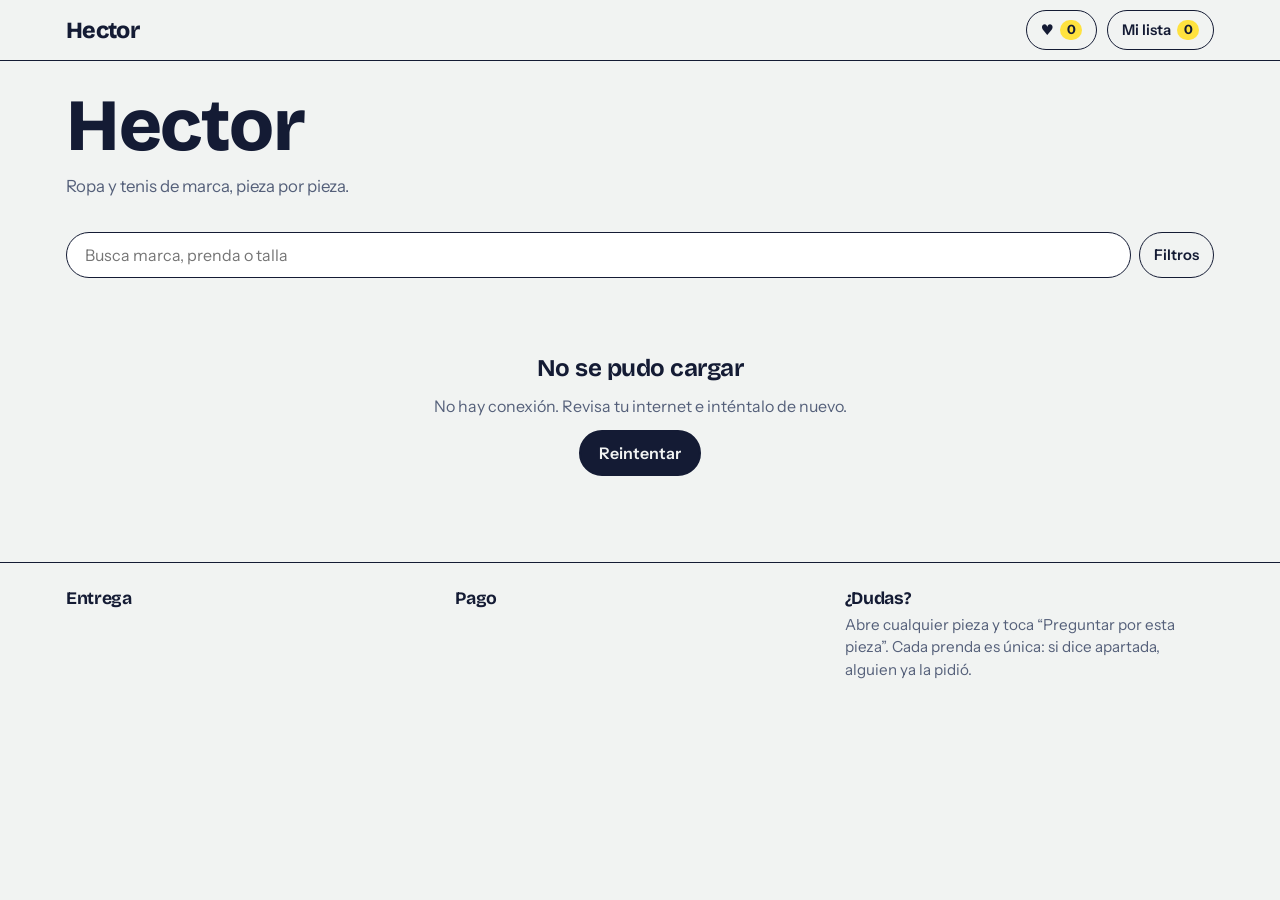
<file: index.html>
<!doctype html>
<html lang="es-MX">
<head>
<meta charset="utf-8">
<meta name="viewport" content="width=device-width, initial-scale=1, viewport-fit=cover">
<meta http-equiv="Content-Security-Policy" content="default-src 'none'; script-src 'self'; style-src 'self'; img-src 'self' data:; font-src 'self'; connect-src 'self' https://mnieoqxfezvmkvbpaouk.supabase.co; base-uri 'none'; form-action 'none'; manifest-src 'self'">
<meta name="referrer" content="no-referrer">
<meta name="robots" content="noindex, nofollow">
<meta name="theme-color" content="#F1F3F2" media="(prefers-color-scheme: light)">
<meta name="theme-color" content="#0F1428" media="(prefers-color-scheme: dark)">
<title>Hector · Catálogo</title>
<meta name="description" content="Ropa y tenis de marca, pieza por pieza. Revisa qué hay disponible y aparta por mensaje.">
<meta property="og:title" content="Hector · Catálogo">
<meta property="og:description" content="Ropa y tenis de marca, pieza por pieza.">
<link rel="icon" href="img/icono.svg" type="image/svg+xml">
<link rel="preload" href="fuentes/bricolage.woff2" as="font" type="font/woff2" crossorigin>
<link rel="stylesheet" href="css/estilos.css">
</head>
<body>
<div id="aviso-demo" class="aviso aviso--demo" hidden>Vista de muestra: estos productos son de ejemplo.</div>
<div id="aviso" class="aviso" hidden></div>

<header class="barra">
  <div class="barra__fila">
    <a class="marca" id="marca" href="./">Hector</a>
    <button class="pastilla" id="btn-favs" type="button" aria-pressed="false">♥ <span class="solo-lector">Ver solo favoritos</span><b id="n-favs">0</b></button>
    <button class="pastilla" id="btn-lista" type="button">Mi lista <b id="n-lista">0</b></button>
  </div>
</header>

<main class="contenedor">
  <section class="portada">
    <h1 id="titulo">Hector</h1>
    <p id="lema">Ropa y tenis de marca, pieza por pieza.</p>
    <p class="conteo" id="conteo" aria-live="polite">Cargando catálogo…</p>
  </section>

  <section class="filtros" aria-label="Buscar y filtrar">
    <div class="buscador">
      <label class="solo-lector" for="q">Buscar</label>
      <input id="q" type="search" placeholder="Busca marca, prenda o talla" autocomplete="off" maxlength="60">
      <button class="pastilla" id="btn-afinar" type="button" aria-expanded="false" aria-controls="afinar">Filtros</button>
    </div>
    <div class="chips" id="chips" role="group" aria-label="Categorías"></div>
    <div class="afinar" id="afinar" hidden>
      <label class="campo">Talla<select id="f-talla"></select></label>
      <label class="campo">Marca<select id="f-marca"></select></label>
      <label class="campo">Condición<select id="f-cond">
        <option value="">Todas</option><option value="nuevo">Nuevo</option><option value="seminuevo">Seminuevo</option><option value="usado">Usado</option>
      </select></label>
      <label class="campo">Ordenar<select id="f-orden">
        <option value="nuevo">Lo más nuevo</option><option value="menor">Precio: menor a mayor</option><option value="mayor">Precio: mayor a menor</option>
      </select></label>
    </div>
  </section>

  <section class="rejilla" id="rejilla" aria-label="Productos"></section>
</main>

<footer class="pie">
  <div class="contenedor pie__rejilla">
    <div><h2>Entrega</h2><p id="pie-entrega"></p></div>
    <div><h2>Pago</h2><p id="pie-pagos"></p></div>
    <div><h2>¿Dudas?</h2><p>Abre cualquier pieza y toca “Preguntar por esta pieza”. Cada prenda es única: si dice apartada, alguien ya la pidió.</p></div>
  </div>
</footer>

<dialog id="dlg-pieza" aria-labelledby="dlg-pieza-t">
  <div class="ventana__cabeza">
    <h2 id="dlg-pieza-t">Detalle</h2>
    <button class="btn btn--chico" id="btn-compartir" type="button">Compartir</button>
    <button class="cerrar" type="button" data-cerrar aria-label="Cerrar">✕</button>
  </div>
  <div class="ventana__cuerpo" id="pieza-cuerpo"></div>
</dialog>

<dialog id="dlg-lista" aria-labelledby="dlg-lista-t">
  <div class="ventana__cabeza">
    <h2 id="dlg-lista-t">Mi lista</h2>
    <button class="cerrar" type="button" data-cerrar aria-label="Cerrar">✕</button>
  </div>
  <div class="ventana__cuerpo" id="lista-cuerpo"></div>
</dialog>

<script src="js/config.js"></script>
<script src="js/base.js"></script>
<script src="js/catalogo.js"></script>
</body>
</html>
</file>
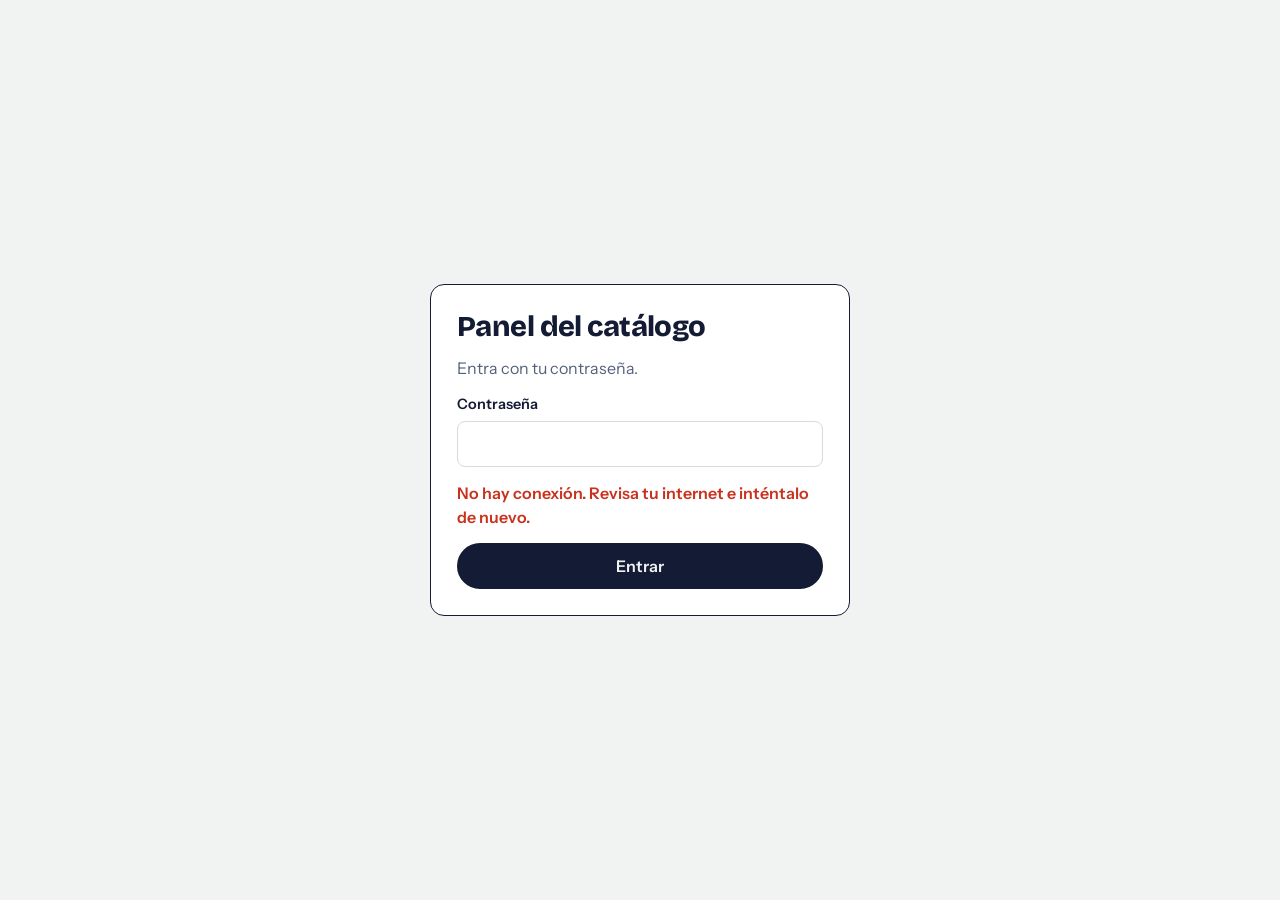
<file: admin.html>
<!doctype html>
<html lang="es-MX">
<head>
<meta charset="utf-8">
<meta name="viewport" content="width=device-width, initial-scale=1, viewport-fit=cover">
<meta http-equiv="Content-Security-Policy" content="default-src 'none'; script-src 'self'; style-src 'self'; img-src 'self' data: blob:; font-src 'self'; connect-src 'self' https://mnieoqxfezvmkvbpaouk.supabase.co; base-uri 'none'; form-action 'none'">
<meta name="referrer" content="no-referrer">
<meta name="robots" content="noindex, nofollow, noarchive">
<title>Panel · Catálogo</title>
<link rel="icon" href="img/icono.svg" type="image/svg+xml">
<link rel="stylesheet" href="css/estilos.css">
<link rel="stylesheet" href="css/admin.css">
</head>
<body class="panel">

<!-- Entrada -->
<main class="entrada" id="v-entrada" hidden>
  <form class="entrada__caja" id="f-entrada" autocomplete="off">
    <h1>Panel del catálogo</h1>
    <p id="entrada-ayuda">Entra con tu contraseña.</p>
    <label class="campo">Contraseña<input id="e-pass" type="password" autocomplete="current-password" maxlength="200" required></label>
    <p class="error" id="e-error" role="alert" hidden></p>
    <button class="btn btn--lleno btn--ancho" id="e-btn" type="submit">Entrar</button>
  </form>
</main>

<!-- Base sin instalar -->
<main class="entrada" id="v-instalar" hidden>
  <div class="entrada__caja">
    <h1>Falta activar la base de datos</h1>
    <p>El panel funciona en cuanto corras el archivo <b>instalar-base.sql</b> en Supabase: abre tu proyecto, entra a SQL Editor, pega todo el archivo y toca Run. Después recarga esta página.</p>
    <a class="btn btn--ancho" href="./">Ver el catálogo de muestra</a>
  </div>
</main>

<!-- Cambio obligatorio de contraseña -->
<main class="entrada" id="v-cambio" hidden>
  <form class="entrada__caja" id="f-cambio" autocomplete="off">
    <h1>Crea tu contraseña</h1>
    <p>La contraseña temporal solo sirve para esta primera entrada. Elige una de al menos 10 caracteres que no uses en otro lado.</p>
    <label class="campo">Contraseña temporal<input id="c-actual" type="password" autocomplete="current-password" maxlength="200" required></label>
    <label class="campo">Nueva contraseña<input id="c-nueva" type="password" autocomplete="new-password" minlength="10" maxlength="200" required></label>
    <label class="campo">Repite la nueva<input id="c-repite" type="password" autocomplete="new-password" minlength="10" maxlength="200" required></label>
    <p class="error" id="c-error" role="alert" hidden></p>
    <button class="btn btn--lleno btn--ancho" type="submit">Guardar contraseña</button>
  </form>
</main>

<!-- Panel -->
<div id="v-panel" hidden>
  <header class="barra">
    <div class="barra__fila">
      <span class="marca">Panel</span>
      <a class="pastilla" href="./" target="_blank" rel="noopener">Ver catálogo</a>
      <button class="pastilla" id="btn-salir" type="button">Salir</button>
    </div>
    <nav class="pestanas contenedor" aria-label="Secciones">
      <button type="button" data-pest="inventario" aria-pressed="true">Inventario</button>
      <button type="button" data-pest="ajustes" aria-pressed="false">Ajustes</button>
      <button type="button" data-pest="seguridad" aria-pressed="false">Seguridad</button>
    </nav>
  </header>

  <main class="contenedor">
    <section id="p-inventario">
      <div class="cifras" id="cifras"></div>
      <div class="herramientas">
        <button class="btn btn--sticker" id="btn-nuevo" type="button">Agregar producto</button>
        <input id="a-q" type="search" placeholder="Buscar en inventario" maxlength="60" aria-label="Buscar en inventario">
        <select id="a-estado" aria-label="Filtrar por estado">
          <option value="">Todos los estados</option><option value="disponible">Disponibles</option><option value="apartado">Apartados</option><option value="vendido">Vendidos</option><option value="oculto">Ocultos</option>
        </select>
      </div>
      <div id="inventario"></div>
    </section>

    <section id="p-ajustes" hidden>
      <form class="formulario" id="f-ajustes">
        <h2>Datos del catálogo</h2>
        <label class="campo">Nombre del catálogo<input id="j-nombre" maxlength="60" required></label>
        <label class="campo">Frase de portada<input id="j-lema" maxlength="140"></label>
        <label class="campo">Aviso en la parte de arriba<input id="j-aviso" maxlength="140"><small>Ejemplo: “Llegó paca nueva este sábado”. Déjalo vacío para quitarlo.</small></label>
        <h2>Contacto</h2>
        <label class="campo">WhatsApp<input id="j-whatsapp" inputmode="numeric" maxlength="15" placeholder="5213312345678"><small>Solo números, con lada de país. Si lo dejas vacío, tu número no aparece en ningún lado y el cliente copia el mensaje para mandarlo por Messenger.</small></label>
        <label class="campo">Enlace de Messenger<input id="j-messenger" type="url" maxlength="200" placeholder="https://m.me/tu.pagina"><small>Opcional. Se usa cuando no hay WhatsApp.</small></label>
        <h2>Entrega y pago</h2>
        <label class="campo">Entrega<textarea id="j-entrega" maxlength="300"></textarea></label>
        <label class="campo">Pago<textarea id="j-pagos" maxlength="300"></textarea></label>
        <button class="btn btn--lleno" type="submit">Guardar ajustes</button>
      </form>
    </section>

    <section id="p-seguridad" hidden>
      <form class="formulario" id="f-pass" autocomplete="off">
        <h2>Cambiar contraseña</h2>
        <label class="campo">Contraseña actual<input id="s-actual" type="password" autocomplete="current-password" maxlength="200" required></label>
        <label class="campo">Nueva contraseña<input id="s-nueva" type="password" autocomplete="new-password" minlength="10" maxlength="200" required></label>
        <label class="campo">Repite la nueva<input id="s-repite" type="password" autocomplete="new-password" minlength="10" maxlength="200" required></label>
        <button class="btn btn--lleno" type="submit">Cambiar contraseña</button>
        <p class="nota">Al cambiarla se cierran las demás sesiones abiertas. La sesión se cierra sola a los 30 minutos sin uso.</p>
      </form>
      <div class="formulario">
        <h2>Respaldo</h2>
        <p class="nota">Descarga la lista completa de productos (sin fotos) por si algún día la necesitas.</p>
        <button class="btn" id="btn-respaldo" type="button">Descargar respaldo</button>
      </div>
    </section>
  </main>
</div>

<!-- Editor de producto -->
<dialog id="dlg-editor" aria-labelledby="ed-titulo">
  <form id="f-editor" novalidate>
    <div class="ventana__cabeza">
      <h2 id="ed-titulo">Producto</h2>
      <button class="cerrar" type="button" id="ed-cerrar" aria-label="Cerrar">✕</button>
    </div>
    <div class="ventana__cuerpo">
      <div>
        <div class="campo">Fotos <small>Hasta 8. La primera es la portada. Se comprimen solas.</small></div>
        <div class="fotos" id="ed-fotos"></div>
        <input id="ed-archivo" type="file" accept="image/jpeg,image/png,image/webp" multiple hidden>
      </div>
      <label class="campo">Nombre<input id="ed-nombre" maxlength="120" required></label>
      <div class="dos">
        <label class="campo">Precio<input id="ed-precio" type="number" inputmode="decimal" min="0" max="999999" step="1" required></label>
        <label class="campo">Precio anterior<input id="ed-antes" type="number" inputmode="decimal" min="0" max="999999" step="1"><small>Opcional: muestra la rebaja.</small></label>
      </div>
      <div class="dos">
        <label class="campo">Categoría<input id="ed-categoria" list="lista-cats" maxlength="40" required></label>
        <label class="campo">Marca<input id="ed-marca" list="lista-marcas" maxlength="60"></label>
      </div>
      <div class="dos">
        <label class="campo">Talla<input id="ed-talla" maxlength="30"></label>
        <label class="campo">Condición<select id="ed-condicion"><option value="nuevo">Nuevo</option><option value="seminuevo">Seminuevo</option><option value="usado">Usado</option></select></label>
      </div>
      <label class="campo">Descripción<textarea id="ed-descripcion" maxlength="2000"></textarea></label>
      <div class="dos">
        <label class="campo">Estado<select id="ed-estado"><option value="disponible">Disponible</option><option value="apartado">Apartado</option><option value="vendido">Vendido</option><option value="oculto">Oculto (no sale en el catálogo)</option></select></label>
        <label class="marcar"><input id="ed-destacado" type="checkbox"> Mostrar primero en el catálogo</label>
      </div>
      <fieldset class="privado">
        <legend>Solo tú lo ves</legend>
        <div class="dos">
          <label class="campo">Lo que te costó<input id="ed-costo" type="number" inputmode="decimal" min="0" max="999999" step="1"></label>
          <label class="campo">Notas<input id="ed-notas" maxlength="1000" placeholder="Paca, quién la apartó…"></label>
        </div>
      </fieldset>
      <p class="error" id="ed-error" role="alert" hidden></p>
      <div class="ed-acciones">
        <button class="btn btn--lleno" id="ed-guardar" type="submit">Guardar producto</button>
        <button class="btn" id="ed-texto" type="button">Texto para Marketplace</button>
        <button class="btn btn--peligro" id="ed-eliminar" type="button">Eliminar</button>
      </div>
    </div>
  </form>
</dialog>

<dialog id="dlg-texto" aria-labelledby="tx-titulo">
  <div class="ventana__cabeza">
    <h2 id="tx-titulo">Texto para Marketplace</h2>
    <button class="cerrar" type="button" id="tx-cerrar" aria-label="Cerrar">✕</button>
  </div>
  <div class="ventana__cuerpo">
    <label class="campo">Texto con etiquetas<textarea id="tx-area" rows="12"></textarea></label>
    <button class="btn btn--lleno" id="tx-copiar" type="button">Copiar texto</button>
  </div>
</dialog>

<datalist id="lista-cats"></datalist>
<datalist id="lista-marcas"></datalist>

<script src="js/config.js"></script>
<script src="js/base.js"></script>
<script src="js/admin.js"></script>
</body>
</html>
</file>
<file: css/estilos.css>
/* Catálogo Hector — estilos compartidos */
@font-face{font-family:"Bricolage";src:url("../fuentes/bricolage.woff2") format("woff2");font-weight:200 800;font-display:swap}
@font-face{font-family:"Instrument";src:url("../fuentes/instrument.woff2") format("woff2");font-weight:400 700;font-display:swap}

:root{
  --tela:#F1F3F2; --papel:#FFFFFF; --tinta:#141B34; --tinta-2:#55607A; --linea:#D6DBE2;
  --mezclilla:#2F4F9A; --sticker:#FFE23F; --sticker-tinta:#141B34;
  --rojo:#C8321F; --verde:#17754B; --ambar:#8A5A00;
  --radio:14px; --radio-ch:8px;
  --titulo:"Bricolage","Arial Narrow",system-ui,sans-serif;
  --texto:"Instrument",system-ui,-apple-system,"Segoe UI",sans-serif;
  color-scheme:light dark;
}
@media (prefers-color-scheme:dark){
  :root{--tela:#0F1428; --papel:#19203C; --tinta:#EEF1F7; --tinta-2:#A3ADC4; --linea:#2C3559;
    --mezclilla:#8FAEFF; --rojo:#FF7A66; --verde:#5BD39B; --ambar:#F2C14E}
}
*{box-sizing:border-box}
html{-webkit-text-size-adjust:100%}
body{margin:0;background:var(--tela);color:var(--tinta);font:16px/1.5 var(--texto)}
h1,h2,h3{font-family:var(--titulo);line-height:1.08;margin:0;letter-spacing:-.02em}
p{margin:0}
img{display:block;max-width:100%}
button,input,select,textarea{font:inherit;color:inherit}
button{cursor:pointer}
[hidden]{display:none!important}
:focus-visible{outline:3px solid var(--mezclilla);outline-offset:2px}
.solo-lector{position:absolute;width:1px;height:1px;overflow:hidden;clip-path:inset(50%)}

/* ---------- Botones y campos ---------- */
.btn{display:inline-flex;align-items:center;justify-content:center;gap:.45em;min-height:46px;padding:0 18px;
  border-radius:999px;border:2px solid var(--tinta);background:transparent;font-weight:600;text-decoration:none;color:var(--tinta)}
.btn--lleno{background:var(--tinta);color:var(--tela)}
.btn--sticker{background:var(--sticker);color:var(--sticker-tinta);border-color:var(--sticker-tinta)}
.btn--chico{min-height:36px;padding:0 13px;font-size:.88rem;border-width:1.5px}
.btn--peligro{border-color:var(--rojo);color:var(--rojo)}
.btn:disabled{opacity:.5;cursor:wait}
.btn--ancho{width:100%}
.campo{display:grid;gap:5px;font-size:.9rem;font-weight:600}
.campo input,.campo select,.campo textarea,.buscador input{width:100%;min-height:46px;padding:10px 13px;border-radius:var(--radio-ch);
  border:1.5px solid var(--linea);background:var(--papel);font-weight:400;font-size:1rem}
.campo textarea{min-height:110px;resize:vertical}
.campo small{font-weight:400;color:var(--tinta-2)}

/* ---------- Barra superior ---------- */
.barra{position:sticky;top:0;z-index:20;background:var(--tela);border-bottom:1.5px solid var(--tinta)}
.barra__fila{max-width:1180px;margin:0 auto;padding:10px 16px;display:flex;align-items:center;gap:10px}
.marca{font-family:var(--titulo);font-weight:800;font-size:1.45rem;letter-spacing:-.03em;margin-right:auto;color:inherit;text-decoration:none}
.pastilla{display:inline-flex;align-items:center;gap:6px;min-height:40px;padding:0 14px;border-radius:999px;border:1.5px solid var(--tinta);background:transparent;font-weight:600;font-size:.92rem}
.pastilla[aria-pressed="true"]{background:var(--tinta);color:var(--tela)}
.pastilla b{background:var(--sticker);color:var(--sticker-tinta);border-radius:999px;min-width:22px;padding:0 6px;text-align:center;font-size:.8rem}

.aviso{background:var(--sticker);color:var(--sticker-tinta);text-align:center;padding:8px 16px;font-weight:600;font-size:.93rem}
.aviso--demo{background:var(--tinta);color:var(--tela)}

/* ---------- Portada ---------- */
.contenedor{max-width:1180px;margin:0 auto;padding:0 16px}
.portada{padding:26px 0 14px;display:grid;gap:8px}
.portada h1{font-size:clamp(2.3rem,9vw,4.6rem);font-weight:800;max-width:14ch}
.portada p{color:var(--tinta-2);max-width:52ch;font-size:1.05rem}
.conteo{font-family:var(--titulo);font-weight:600;color:var(--tinta)!important}

/* ---------- Filtros ---------- */
.filtros{position:sticky;top:61px;z-index:15;background:var(--tela);padding:10px 0 8px;display:grid;gap:8px}
.buscador{display:flex;gap:8px}
.buscador input{border-radius:999px;border-color:var(--tinta);padding-left:18px}
.chips{display:flex;gap:7px;overflow-x:auto;scrollbar-width:none;padding-bottom:2px}
.chips::-webkit-scrollbar{display:none}
.chip{flex:none;min-height:36px;padding:0 14px;border-radius:999px;border:1.5px solid var(--linea);background:var(--papel);font-weight:600;font-size:.9rem;white-space:nowrap}
.chip[aria-pressed="true"]{background:var(--tinta);border-color:var(--tinta);color:var(--tela)}
.afinar{display:grid;grid-template-columns:repeat(2,1fr);gap:8px;padding:12px;border-radius:var(--radio);background:var(--papel);border:1.5px solid var(--linea)}
@media(min-width:720px){.afinar{grid-template-columns:repeat(4,1fr)}}

/* ---------- Cuadrícula ---------- */
.rejilla{display:grid;grid-template-columns:repeat(2,minmax(0,1fr));gap:22px 12px;padding:14px 0 40px}
@media(min-width:640px){.rejilla{grid-template-columns:repeat(3,minmax(0,1fr));gap:28px 18px}}
@media(min-width:960px){.rejilla{grid-template-columns:repeat(4,minmax(0,1fr))}}
.pieza{position:relative;display:grid;gap:4px;align-content:start}
.pieza__abrir{all:unset;cursor:pointer;display:grid;gap:4px}
.pieza__abrir:focus-visible{outline:3px solid var(--mezclilla);outline-offset:3px;border-radius:var(--radio)}
.foto{position:relative;aspect-ratio:4/5;border-radius:var(--radio);overflow:hidden;background:var(--papel);border:1.5px solid var(--linea)}
.foto img{width:100%;height:100%;object-fit:cover}
.foto__vacia{position:absolute;inset:0;display:grid;place-items:center;font-family:var(--titulo);font-weight:800;font-size:4.5rem;color:var(--linea)}
/* El precio va como etiqueta fosforescente de tianguis: es la firma del catálogo */
.etiqueta{position:absolute;left:-4px;bottom:12px;background:var(--sticker);color:var(--sticker-tinta);font-family:var(--titulo);font-weight:800;
  font-size:1.2rem;line-height:1;padding:7px 11px 7px 12px;border-radius:3px 9px 9px 3px;transform:rotate(-3deg);box-shadow:1px 2px 0 var(--sticker-tinta)}
.etiqueta s{display:block;font-size:.72rem;font-weight:600;opacity:.7}
.sello{position:absolute;top:10px;right:10px;padding:3px 9px;border-radius:999px;font-size:.76rem;font-weight:700;background:var(--papel);color:var(--tinta);border:1.5px solid var(--tinta)}
.sello--apartado{background:var(--tinta);color:var(--tela)}
.sello--vendido{background:var(--rojo);color:#fff;border-color:var(--rojo)}
.pieza--fuera .foto img,.pieza--fuera .foto__vacia{opacity:.45;filter:grayscale(1)}
.pieza--fuera .etiqueta{background:var(--papel);color:var(--tinta-2);box-shadow:none;border:1.5px solid var(--linea)}
.pieza h3{font-size:1.02rem;font-weight:700;margin-top:6px;letter-spacing:-.01em;line-height:1.2;font-family:var(--texto)}
.pieza__dato{color:var(--tinta-2);font-size:.88rem}
.corazon{position:absolute;top:8px;left:8px;width:38px;height:38px;border-radius:50%;border:1.5px solid var(--tinta);background:var(--papel);font-size:1.05rem;line-height:1;display:grid;place-items:center;color:var(--tinta)}
.corazon[aria-pressed="true"]{background:var(--rojo);border-color:var(--rojo);color:#fff}

.vacio{grid-column:1/-1;padding:46px 12px;text-align:center;display:grid;gap:12px;justify-items:center}
.vacio h2{font-size:1.5rem}
.vacio p{color:var(--tinta-2);max-width:40ch}

/* ---------- Ventanas ---------- */
dialog{border:0;padding:0;background:var(--tela);color:var(--tinta);width:min(100%,860px);max-width:100%;max-height:100dvh;border-radius:var(--radio) var(--radio) 0 0;margin:auto auto 0}
dialog::backdrop{background:rgb(10 14 30/.62)}
@media(min-width:720px){dialog{border-radius:var(--radio);margin:auto;max-height:92dvh}}
.ventana__cabeza{position:sticky;top:0;z-index:2;display:flex;align-items:center;gap:10px;padding:10px 14px;background:var(--tela);border-bottom:1.5px solid var(--linea)}
.ventana__cabeza h2{font-size:1.15rem;margin-right:auto}
.cerrar{width:40px;height:40px;border-radius:50%;border:1.5px solid var(--tinta);background:transparent;font-size:1.1rem;line-height:1}
.ventana__cuerpo{padding:16px;display:grid;gap:16px}

.detalle{display:grid;gap:18px}
@media(min-width:720px){.detalle{grid-template-columns:minmax(0,1fr) minmax(0,1fr);align-items:start}}
.galeria{display:flex;overflow-x:auto;scroll-snap-type:x mandatory;gap:8px;border-radius:var(--radio);scrollbar-width:thin}
.galeria .foto{flex:0 0 100%;scroll-snap-align:center}
.galeria:has(.foto:nth-child(2)) .foto{flex-basis:88%}
.detalle__info{display:grid;gap:12px;align-content:start}
.detalle__info h2{font-size:clamp(1.6rem,5vw,2.2rem);font-weight:800}
.precio{font-family:var(--titulo);font-weight:800;font-size:2.1rem;line-height:1;display:flex;align-items:baseline;gap:10px;flex-wrap:wrap}
.precio s{font-size:1.05rem;font-weight:500;color:var(--tinta-2)}
.precio em{font-style:normal;font-size:.85rem;font-family:var(--texto);background:var(--sticker);color:var(--sticker-tinta);padding:3px 8px;border-radius:999px}
.ficha{display:grid;grid-template-columns:auto 1fr;gap:4px 16px;margin:0;font-size:.95rem}
.ficha dt{color:var(--tinta-2)}
.ficha dd{margin:0;font-weight:600}
.descripcion{white-space:pre-line;color:var(--tinta)}
.acciones{display:grid;gap:8px}
.estado-nota{padding:10px 12px;border-radius:var(--radio-ch);border:1.5px solid var(--linea);background:var(--papel);font-size:.93rem}

.renglon{display:grid;grid-template-columns:64px 1fr auto;gap:12px;align-items:center;padding:8px 0;border-bottom:1px solid var(--linea)}
.renglon .foto{aspect-ratio:1;border-radius:var(--radio-ch)}
.renglon .foto__vacia{font-size:1.6rem}
.renglon strong{display:block;line-height:1.2}
.renglon span{color:var(--tinta-2);font-size:.88rem}
.total{display:flex;justify-content:space-between;font-family:var(--titulo);font-weight:800;font-size:1.3rem}

/* ---------- Pie ---------- */
.pie{border-top:1.5px solid var(--tinta);padding:26px 0 90px}
.pie__rejilla{display:grid;gap:20px}
@media(min-width:720px){.pie__rejilla{grid-template-columns:1fr 1fr 1fr}}
.pie h2{font-size:1.1rem;margin-bottom:6px}
.pie p{color:var(--tinta-2);font-size:.95rem}

.brindis{position:fixed;left:50%;bottom:18px;transform:translateX(-50%);z-index:60;background:var(--tinta);color:var(--tela);padding:11px 18px;border-radius:999px;font-weight:600;font-size:.92rem;max-width:calc(100% - 32px);text-align:center}
@media (prefers-reduced-motion:no-preference){
  dialog[open]{animation:subir .22s ease-out}
  @keyframes subir{from{transform:translateY(18px);opacity:0}}
}
</file>
<file: css/admin.css>
/* Panel */
.entrada{min-height:100dvh;display:grid;place-items:center;padding:20px}
.entrada__caja{width:min(100%,420px);display:grid;gap:14px;padding:26px;background:var(--papel);border:1.5px solid var(--tinta);border-radius:var(--radio)}
.entrada__caja h1{font-size:1.8rem;font-weight:800}
.entrada__caja p{color:var(--tinta-2)}
.error{color:var(--rojo)!important;font-weight:600}
.nota{color:var(--tinta-2);font-size:.92rem}

.panel .barra__fila .pastilla{text-decoration:none;color:inherit}
.pestanas{display:flex;gap:4px;padding-top:0;padding-bottom:0}
.pestanas button{border:0;background:none;padding:10px 12px;font-weight:600;border-bottom:3px solid transparent;color:var(--tinta-2)}
.pestanas button[aria-pressed="true"]{border-color:var(--tinta);color:var(--tinta)}

.cifras{display:grid;grid-template-columns:repeat(2,1fr);gap:1px;background:var(--linea);border:1.5px solid var(--linea);border-radius:var(--radio);overflow:hidden;margin:18px 0}
@media(min-width:720px){.cifras{grid-template-columns:repeat(4,1fr)}}
.cifra{background:var(--papel);padding:12px 14px}
.cifra b{display:block;font-family:var(--titulo);font-size:1.5rem;font-weight:800;line-height:1.1}
.cifra span{color:var(--tinta-2);font-size:.86rem}

.herramientas{display:flex;flex-wrap:wrap;gap:8px;margin-bottom:8px}
.herramientas input,.herramientas select{min-height:46px;padding:0 14px;border-radius:999px;border:1.5px solid var(--linea);background:var(--papel)}
.herramientas input{flex:1 1 180px}

.item{display:grid;grid-template-columns:64px minmax(0,1fr);gap:6px 12px;padding:12px 0;border-bottom:1px solid var(--linea)}
@media(min-width:720px){.item{grid-template-columns:64px minmax(0,1fr) auto;align-items:center}}
.item .foto{aspect-ratio:1;border-radius:var(--radio-ch)}
.item .foto__vacia{font-size:1.6rem}
.item strong{display:block;line-height:1.2;overflow-wrap:anywhere}
.item small{color:var(--tinta-2);font-size:.86rem}
.item__botones{grid-column:1/-1;display:flex;flex-wrap:wrap;gap:6px}
@media(min-width:720px){.item__botones{grid-column:auto;justify-content:flex-end}}
.estado{display:inline-block;padding:1px 8px;border-radius:999px;font-size:.76rem;font-weight:700;border:1.5px solid currentColor;margin-right:6px}
.estado--disponible{color:var(--verde)}
.estado--apartado{color:var(--ambar)}
.estado--vendido{color:var(--rojo)}
.estado--oculto{color:var(--tinta-2)}
.item select{min-height:36px;border-radius:999px;border:1.5px solid var(--tinta);background:transparent;padding:0 10px;font-weight:600;font-size:.88rem}

.formulario{display:grid;gap:14px;max-width:620px;padding:20px 0;border-bottom:1px solid var(--linea)}
.formulario h2{font-size:1.25rem;margin-top:6px}
.dos{display:grid;grid-template-columns:1fr 1fr;gap:12px;align-items:start}
.marcar{display:flex;align-items:center;gap:8px;font-weight:600;font-size:.9rem;min-height:46px;align-self:end}
.marcar input{width:20px;height:20px}
.privado{border:1.5px dashed var(--linea);border-radius:var(--radio-ch);padding:12px;margin:0}
.privado legend{font-size:.84rem;font-weight:700;color:var(--tinta-2);padding:0 6px}
.ed-acciones{display:flex;flex-wrap:wrap;gap:8px;position:sticky;bottom:0;background:var(--tela);padding:10px 0}

.fotos{display:grid;grid-template-columns:repeat(4,1fr);gap:8px;margin-top:6px}
.fotos__una{position:relative}
.fotos__una .foto{aspect-ratio:1;border-radius:var(--radio-ch)}
.fotos__una:first-child .foto{border-color:var(--tinta);border-width:2.5px}
.fotos__una div.ctrl{display:flex;gap:4px;margin-top:4px}
.fotos__una button{flex:1;min-height:30px;border-radius:6px;border:1.5px solid var(--linea);background:var(--papel);font-size:.8rem;font-weight:600;padding:0}
.fotos__mas{aspect-ratio:1;border-radius:var(--radio-ch);border:2px dashed var(--tinta);background:transparent;font-weight:700;font-size:.9rem}
</file>
